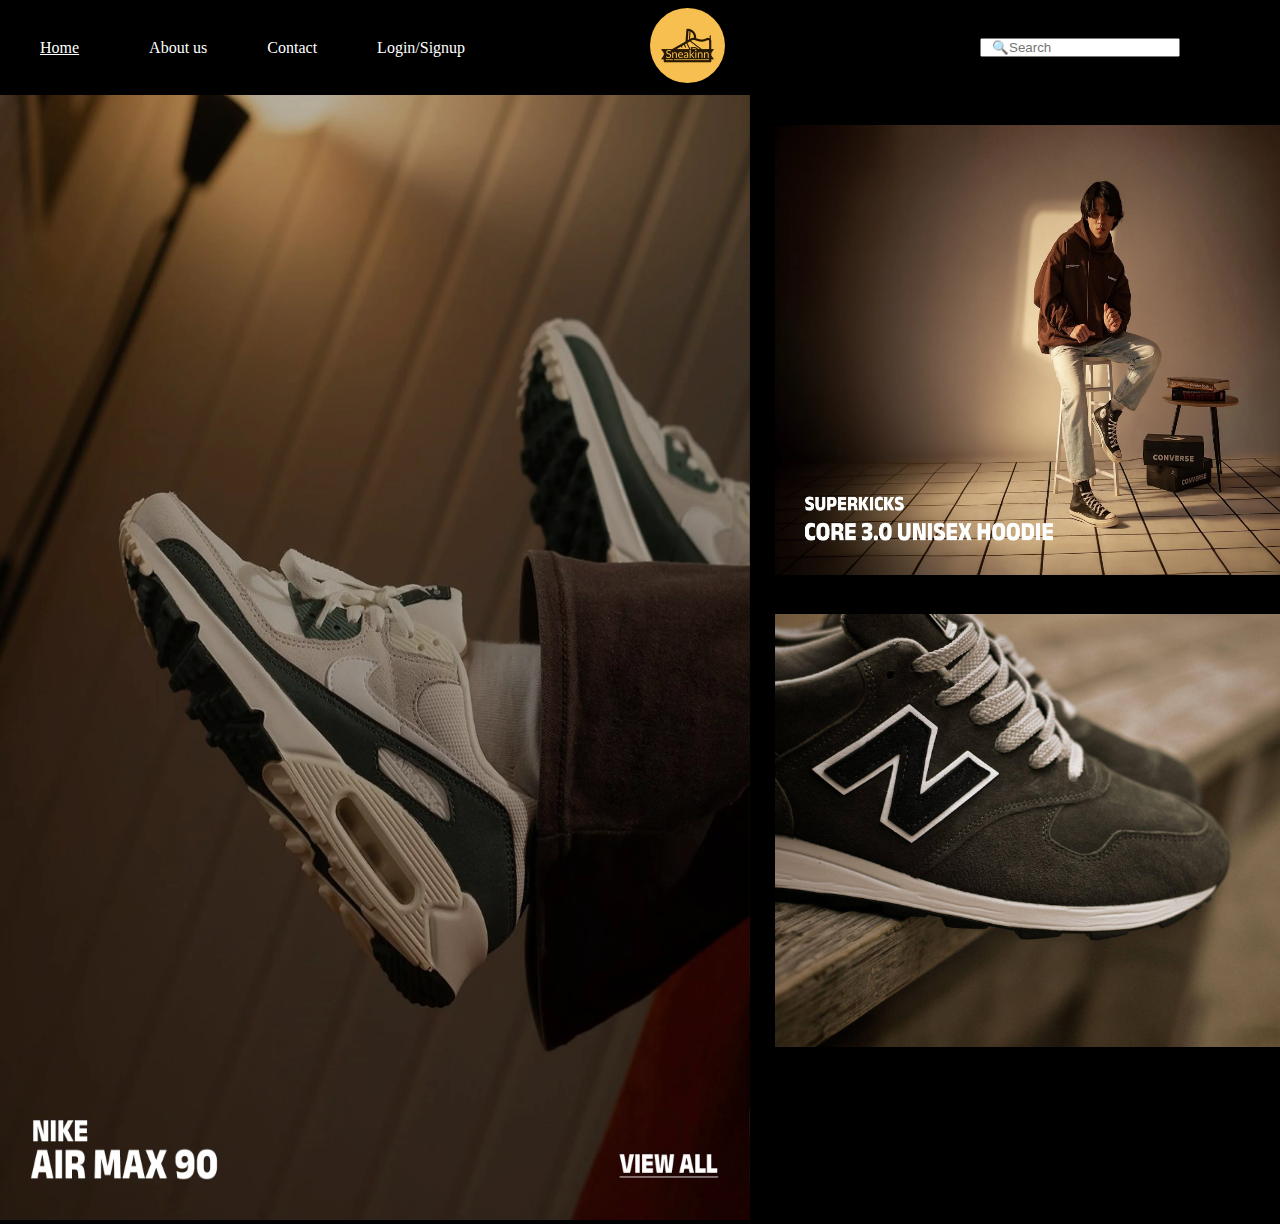
<file: Sneakinn/index.html>
<!DOCTYPE html>
<html lang="en">
    
<head>
    <meta charset="UTF-8">
    <meta name="viewport" content="width=device-width, initial-scale=1.0">
    <title>Sneakinn! Store</title>
    <link rel="stylesheet" href="sneakinn.css">
    <link rel="stylesheet" href="https://cdnjs.cloudflare.com/ajax/libs/font-awesome/6.5.1/css/all.min.css"
        integrity="sha512-DTOQO9RWCH3ppGqcWaEA1BIZOC6xxalwEsw9c2QQeAIftl+Vegovlnee1c9QX4TctnWMn13TZye+giMm8e2LwA=="
        crossorigin="anonymous" referrerpolicy="no-referrer" />
</head>
<header>
    <nav class="navbar">
        <div class="buttons">
            <a href="index.html" class="Home">Home</a>
            <a href="Aboutus.html" class="Aboutus">About us</a>
            <a href="contact.html" class="Contact">Contact</a>
            <a class="login" href="login.html">Login/Signup </a>
        </div>
        <a href="index.html"><img src="Sneakinn-logos.jpeg" alt="" class="logo" height="75px"></a>

        <div class="box">
            <input type="text" name="" id="" placeholder="🔍Search" class="search">
            <!-- <a href="cart.html"><img src="cart.png" alt="" height="25px" class="cart"></a> -->
        </div>
    </nav>
</header>
<body>
    <!-- <i class="fa-solid fa-user"></i> -->
    <div class="container">
        <div class="A">
            <a href="nike.html"><img src="1.webp" alt=""></a>
        </div>
        <div class="side">
            <div class="C">
                <a href="Converse.html"><img src="converse.webp" alt=""></a>
            </div>
            <div class="B">
                <a href="Newbalance.html"><img src="NB.jpg" alt=""></a>
            </div>
        </div>
    </div>
</body>
<footer>
</footer>
</html>
</file>
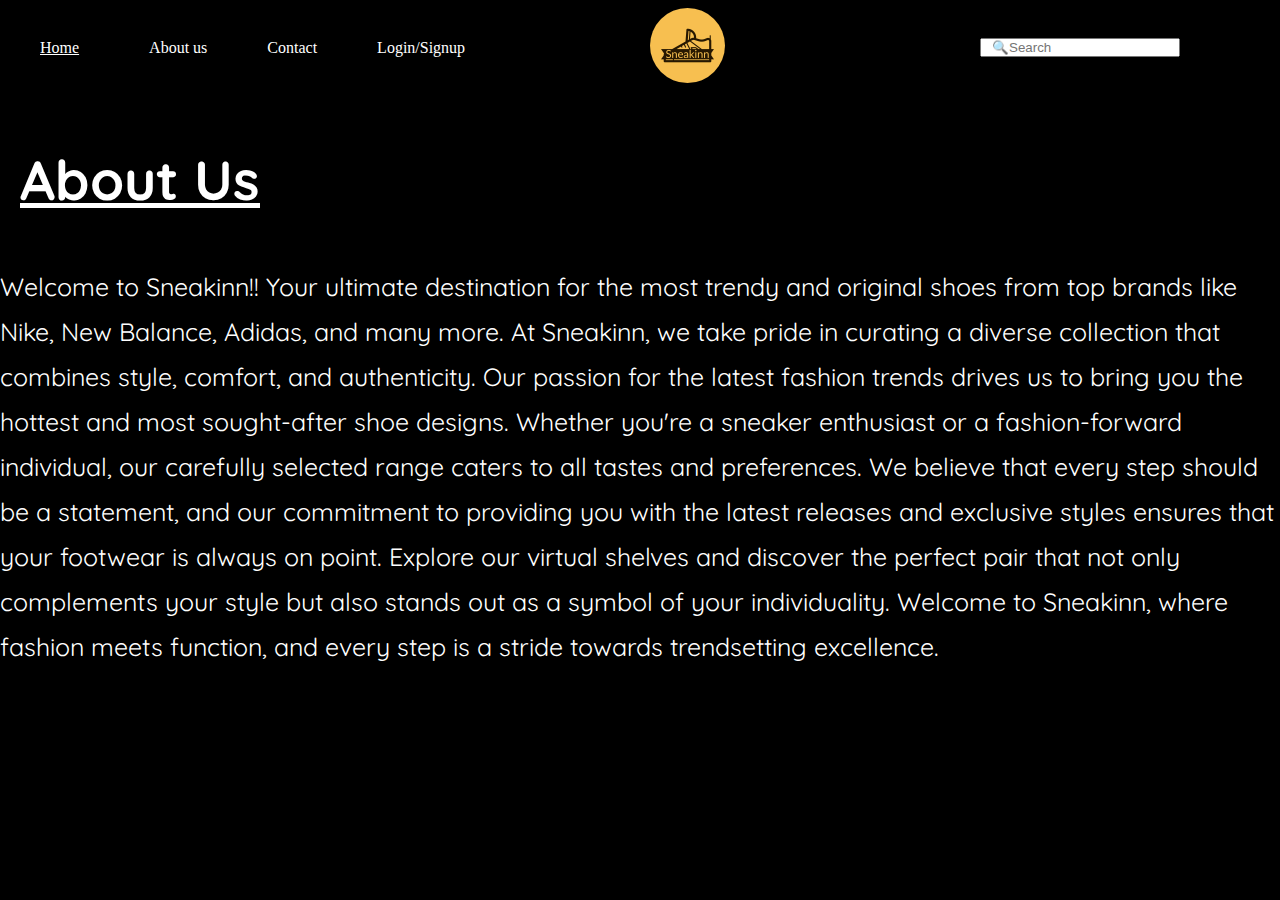
<file: Sneakinn/Aboutus.html>
<!DOCTYPE html>
<html lang="en">

<head>
    <meta charset="UTF-8">
    <meta name="viewport" content="width=device-width, initial-scale=1.0">
    <title>Document</title>
    <link rel="stylesheet" href="sneakinn.css">
    <style>
        @import url('https://fonts.googleapis.com/css2?family=Chakra+Petch:ital,wght@0,300;0,400;0,500;0,600;0,700;1,300;1,400;1,500;1,600;1,700&family=Quicksand:wght@300..700&display=swap');

        h1 {
            color: white;
            font-size: 55px;
            font-family: "Quicksand", sans-serif;
            padding: 50px 20px;
        }

        .para {
            color: white;
            font-size: 25px;
            font-family: "Quicksand", sans-serif;
            line-height: 3ch;
        }
    </style>
</head>
<header>
    <nav class="navbar">
        <div class="buttons">
            <a href="index.html" class="Home">Home</a>
            <a href="Aboutus.html" class="Aboutus">About us</a>
            <a href="contact.html" class="Contact">Contact</a>
            <a class="login" href="login.html">Login/Signup </a>
        </div>

        <a href="index.html"><img src="Sneakinn-logos.jpeg" alt="" class="logo" height="75px"></a>

        <div class="box">
            <input type="text" name="" id="" placeholder="🔍Search" class="search">
            <!-- <a href="cart.html"><img src="cart.png" alt="" height="25px" class="cart"></a> -->
        </div>
    </nav>
</header>

<body>
    <h1 style="text-decoration: underline;">About Us</h1>
    <div class="para">
        Welcome to Sneakinn!! Your ultimate destination for the most trendy and original shoes from top brands like
        Nike, New Balance, Adidas, and many more. At Sneakinn, we take pride in curating a diverse collection that
        combines style, comfort, and authenticity. Our passion for the latest fashion trends drives us to bring you the
        hottest and most sought-after shoe designs. Whether you're a sneaker enthusiast or a fashion-forward individual,
        our carefully selected range caters to all tastes and preferences. We believe that every step should be a
        statement, and our commitment to providing you with the latest releases and exclusive styles ensures that your
        footwear is always on point. Explore our virtual shelves and discover the perfect pair that not only complements
        your style but also stands out as a symbol of your individuality. Welcome to Sneakinn, where fashion meets
        function, and every step is a stride towards trendsetting excellence.
    </div>
</body>
</html>
</file>
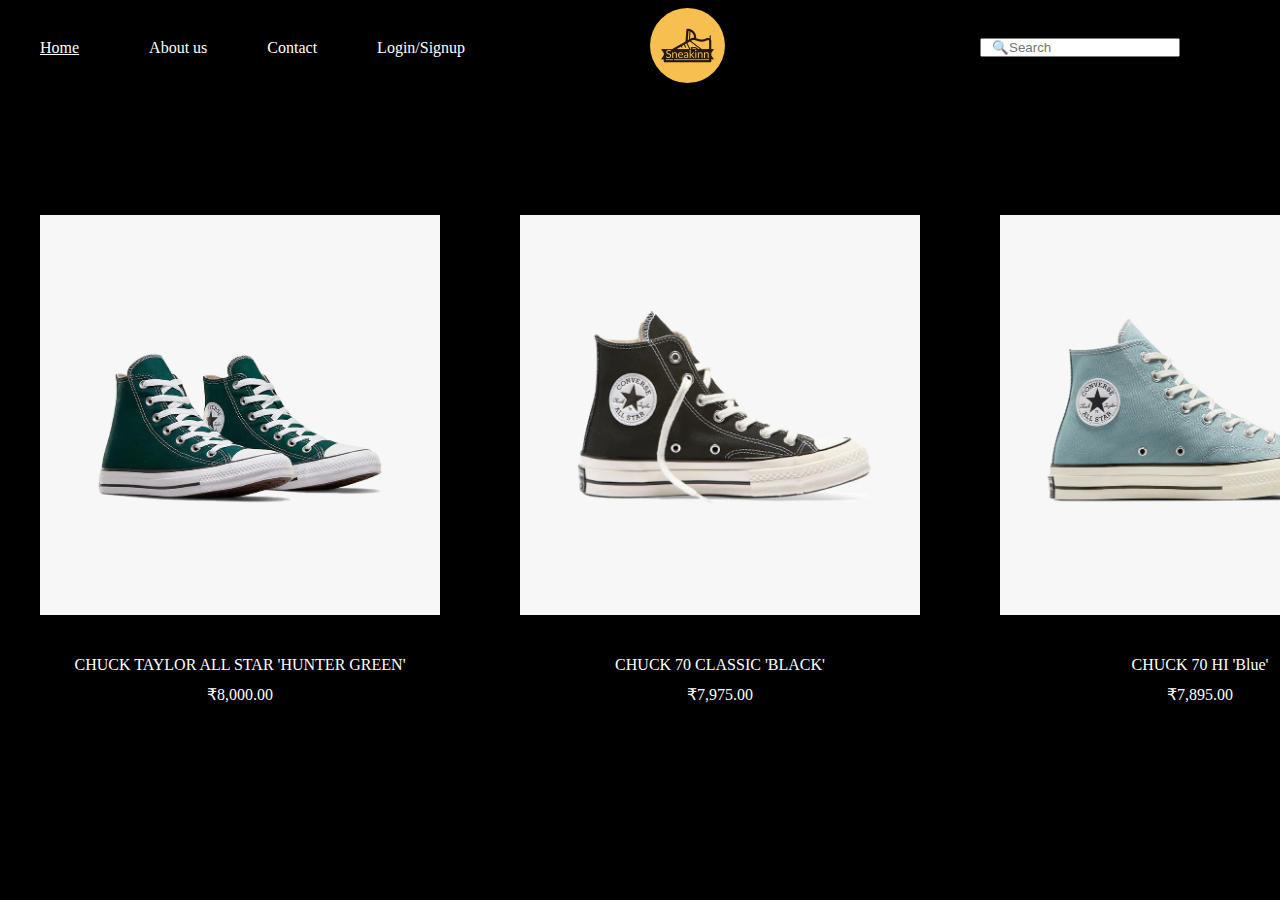
<file: Sneakinn/Converse.html>
<!DOCTYPE html>
<html lang="en">

<head>
    <meta charset="UTF-8">
    <meta name="viewport" content="width=device-width, initial-scale=1.0">
    <title>Document</title>
    <link rel="stylesheet" href="sneakinn.css">
    <link rel="stylesheet" href="https://cdnjs.cloudflare.com/ajax/libs/font-awesome/6.5.1/css/all.min.css"
        integrity="sha512-DTOQO9RWCH3ppGqcWaEA1BIZOC6xxalwEsw9c2QQeAIftl+Vegovlnee1c9QX4TctnWMn13TZye+giMm8e2LwA=="
        crossorigin="anonymous" referrerpolicy="no-referrer" />
    <style>
        .air {
            width: 400px;
            /* padding: 35px; */
            margin: 35px;
            margin-top: 75px;
            /* border: 1px solid white;   */
        }

        .first {
            color: white;
            /* text-align: center; */

            /* border: 1px solid whitesmoke; */
            margin: 5px;
            display: grid;
            /* grid-template-columns: 100px 100px 100px;
                flex-direction: row; */
            justify-content: space-between;

        }

        .ft{
            line-height: 30px;
             }
        .cards {
            display: grid;
            grid-template-columns: 100px 100px 100px;
            
        }
/* 
        .air {
            margin: 0;
            padding: 0;
            
        } */
    </style>
</head>
<header>
    <nav class="navbar">
        <div class="buttons">
            <a href="index.html" class="Home">Home</a>
            <a href="Aboutus.html" class="Aboutus"  >About us</a>
            <a href="contact.html" class="Contact" >Contact</a>
            <a class="login"  href="login.html">Login/Signup </a>
        </div>
        <a href="index.html"><img src="Sneakinn-logos.jpeg" alt="" class="logo" height="75px"></a>



        <div class="box">
            <input type="text" name="" id="" placeholder="🔍Search" class="search">
            <!-- <a href="cart.html"><img src="cart.png" alt="" height="25px" class="cart"></a> -->
        </div>
    </nav>
</header>

<body>
    <div class="contain">
        <div class="first">
            <img src="CG.webp" alt="" class="air" style="background-size: cover;">
            <div class="ft">
                CHUCK TAYLOR ALL STAR 'HUNTER GREEN'
                <div class="price">
                    <p>₹8,000.00</p>
                </div>
            </div>

        </div>
        <div class="first">
            <img src="CB.webp" alt="" class="air" style="background-size: cover;">
            <div class="ft">
                CHUCK 70 CLASSIC 
                
                'BLACK'
                <div class="price">
                    <p>₹7,975.00</p>
                </div>
            </div>
        </div>
        <div class="first">
            <img src="CP.webp" alt="" class="air" style="background-size: cover;">
            <div class="ft">
                CHUCK 70 HI
                'Blue'
            <div class="price">
                <p>₹7,895.00</p>
            </div>
            </div>
        </div>
    </div>
</body>

</html>
</file>
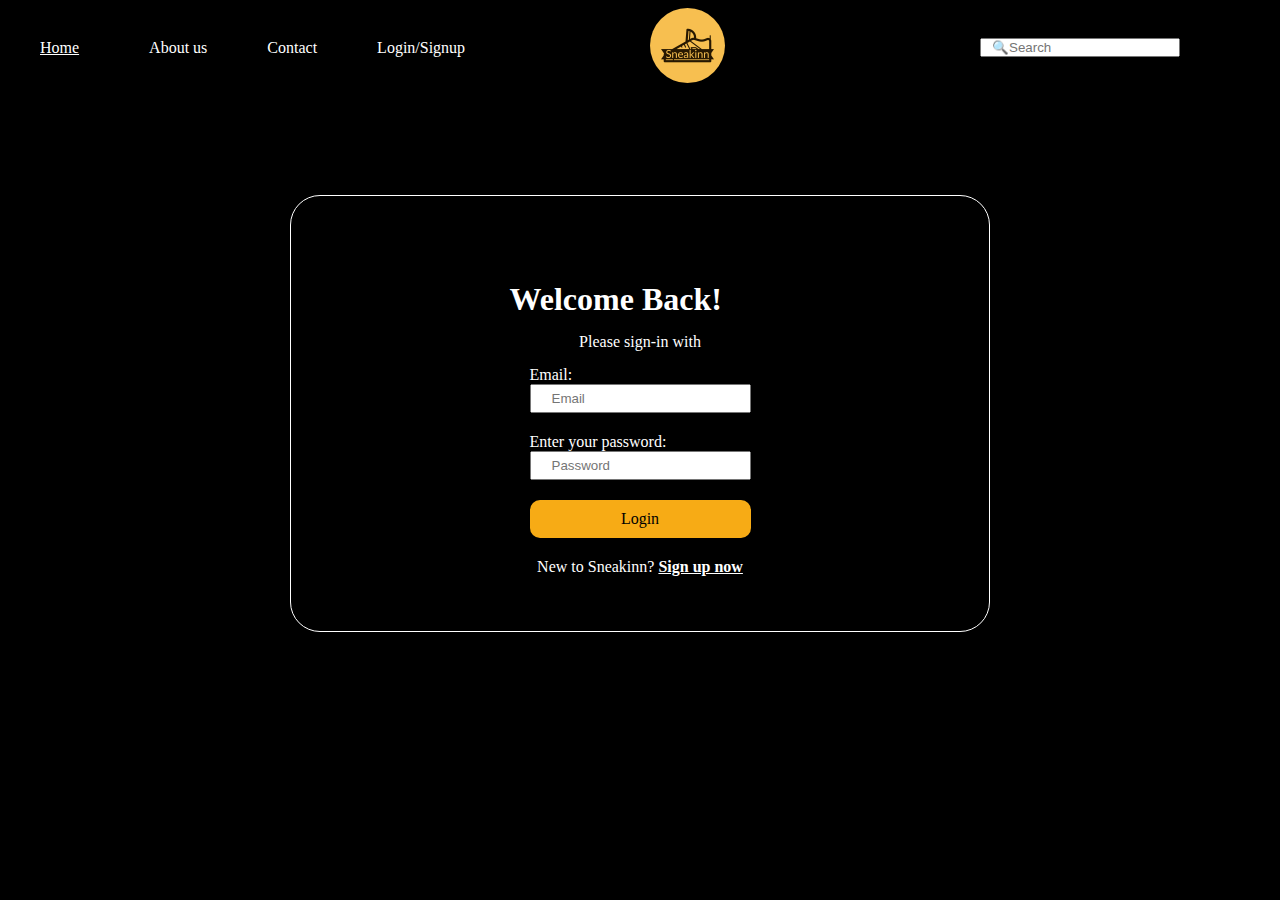
<file: Sneakinn/login.html>
<!DOCTYPE html>
<html lang="en">
<head>
    <meta charset="UTF-8">
    <meta name="viewport" content="width=device-width, initial-scale=1.0">
    <title>Login/Signup</title>
    <link rel="stylesheet" href="sneakinn.css">
    <script src="login.js"></script>
    <script>
        
    </script>
    <style>
        .box{
            display: flex;
            align-items: center;
            justify-content: center;
            direction: column;
            
        }
        .log{
            color: white;
            display: flex;
            align-items: center;
            justify-content: center;
            direction: column;
            border: 1px solid white;
            width: 700px;
            border-radius: 30px;
        }
        .heading{
            margin-top: 80px;
            padding: 5px;
        }
        .sub{
            line-height: 6ch;
            text-align: center;
        }
        .email{
            padding: 0px 20px 20px;
        }
        .inputemail{
            padding: 5px 20px;
        }
        .password{
            padding:0px 20px 20px;
        }
        .inputpassword{
            padding: 5px 20px;
        }
        #sign{
            text-align: center;
            font-weight: bolder;
            color: white;
        }
        .signup{
            text-align: center;
            padding:0px 0px 50px
        }
        .button{
            color: black;
            text-align: center;
            border: 2px solid FF8C00;
            border-radius: 10px;
            background-color:#f7ab15 ;
            padding: 10px;
            margin:0px 20px 20px;
            /* margin-bottom: 60px;*/
        }
        .button:hover{
            background-color: #f2bc4f;
        }
    </style>
</head>
<header>
    <nav class="navbar">
        <div class="buttons">
            <a href="index.html" class="Home">Home</a>
            <a href="Aboutus.html" class="Aboutus"  >About us</a>
            <a href="contact.html" class="Contact" >Contact</a>
            <a class="login"  href="login.html">Login/Signup </a>
        </div>
        <a href="index.html"><img src="Sneakinn-logos.jpeg" alt="" class="logo" height="75px" ></a>

        <div class="box">
            <input type="text" name="" id="" placeholder="🔍Search" class="search">
            <!-- <a href="cart.html"><img src="cart.png" alt="" height="25px" class="cart"></a> --> 
        </div>
    </nav>
</header>
<body>
    <div class="box">
        <div class="log">
            <div class="heading">
                <h1>
                    Welcome Back!
                </h1>
                <div class="sub">
                    Please sign-in with
                </div>
                <div class="email">
                    Email:
                    <br>
                    <input type="text" id="email" placeholder="Email" class="inputemail">
                </div>
                <div class="password">
                    Enter your password:
                    <br>
                    <input type="password" id="password" placeholder="Password" class="inputpassword">
                </div>
                <div class="button" onclick="validateLogin()">
                    Login
                </div>   
                <div class="signup">New to Sneakinn? <a href="Signup.html" id="sign">Sign up now</a></div>
            </div>   
        </div>
    </div>
</body>
</html>
</file>
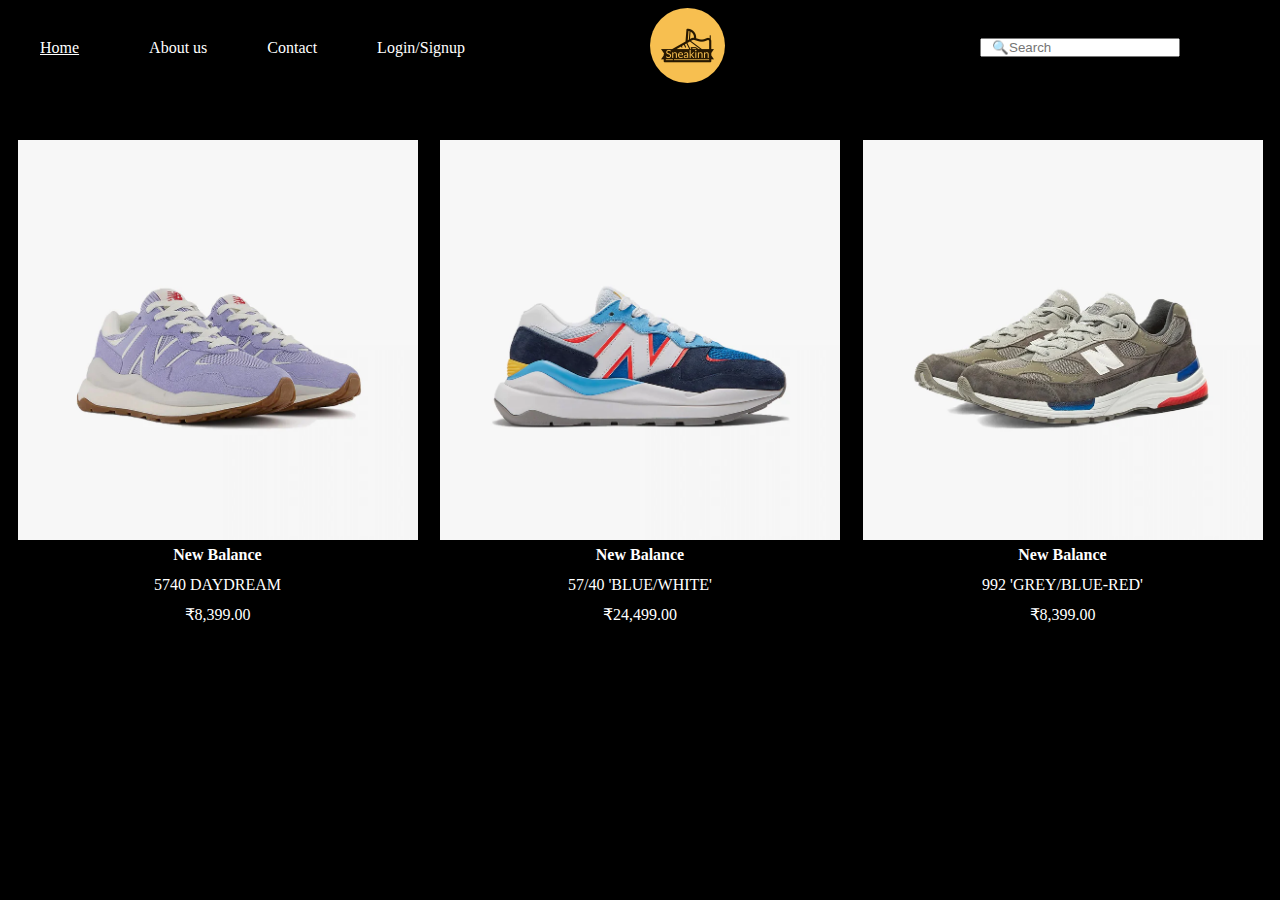
<file: Sneakinn/Newbalance.html>
<!DOCTYPE html>
<html lang="en">
<head>
    <meta charset="UTF-8">
    <meta name="viewport" content="width=device-width, initial-scale=1.0">
    <title>Document</title>
    <link rel="stylesheet" href="sneakinn.css">
    <link rel="stylesheet" href="https://cdnjs.cloudflare.com/ajax/libs/font-awesome/6.5.1/css/all.min.css"
        integrity="sha512-DTOQO9RWCH3ppGqcWaEA1BIZOC6xxalwEsw9c2QQeAIftl+Vegovlnee1c9QX4TctnWMn13TZye+giMm8e2LwA=="
        crossorigin="anonymous" referrerpolicy="no-referrer" />
    <style>
        .air {
            width: 400px;
            margin: 35px;
            margin-top: 75px;
        }
        .first {
            color: white;
            margin: 5px;
            display: grid;
            justify-content: space-between;
        }
        .ft{
            line-height: 30px;
             }
        .cards {
            display: grid;
            grid-template-columns: 100px 100px 100px;
        }
        .air {
            margin: 0;
            padding: 0;  
        }
        .nb{
            font-weight: bolder;
        }
    </style>
</head>
<header>
    <nav class="navbar">
        <div class="buttons">
            <a href="index.html" class="Home">Home</a>
            <a href="Aboutus.html" class="Aboutus"  >About us</a>
            <a href="contact.html" class="Contact" >Contact</a>
            <a class="login"  href="login.html">Login/Signup </a>
        </div>
        <a href="index.html"><img src="Sneakinn-logos.jpeg" alt="" class="logo" height="75px"></a>
        <div class="box">
            <input type="text" name="" id="" placeholder="🔍Search" class="search">
        </div>
    </nav>
</header>
<body>
    <div class="contain">
        <div class="first">
            <img src="NBD.webp" alt="" class="air" style="background-size: cover;">
            <div class="ft">
                <div class="nb" >
                    New Balance
                </div>
                5740 DAYDREAM
                <div class="price">
                    <p>₹8,399.00</p>
                </div>
            </div>
        </div>
        <div class="first">
            <img src="NBB.webp" alt="" class="air" style="background-size: cover;">
            <div class="ft">
                <div class="nb">
                    New Balance
                </div>
                57/40 'BLUE/WHITE'
                <div class="price">
                    <p>₹24,499.00</p>
                </div>
            </div>
        </div>
        <div class="first">
            <img src="NBR.webp" alt="" class="air" style="background-size: cover;">
            <div class="ft">
                <div class="nb">
                    New Balance
                </div>
                992 'GREY/BLUE-RED'
                <div class="price">
                    <p>₹8,399.00</p>
                </div>
            </div>
        </div>
    </div>
</body>
</html>
</file>
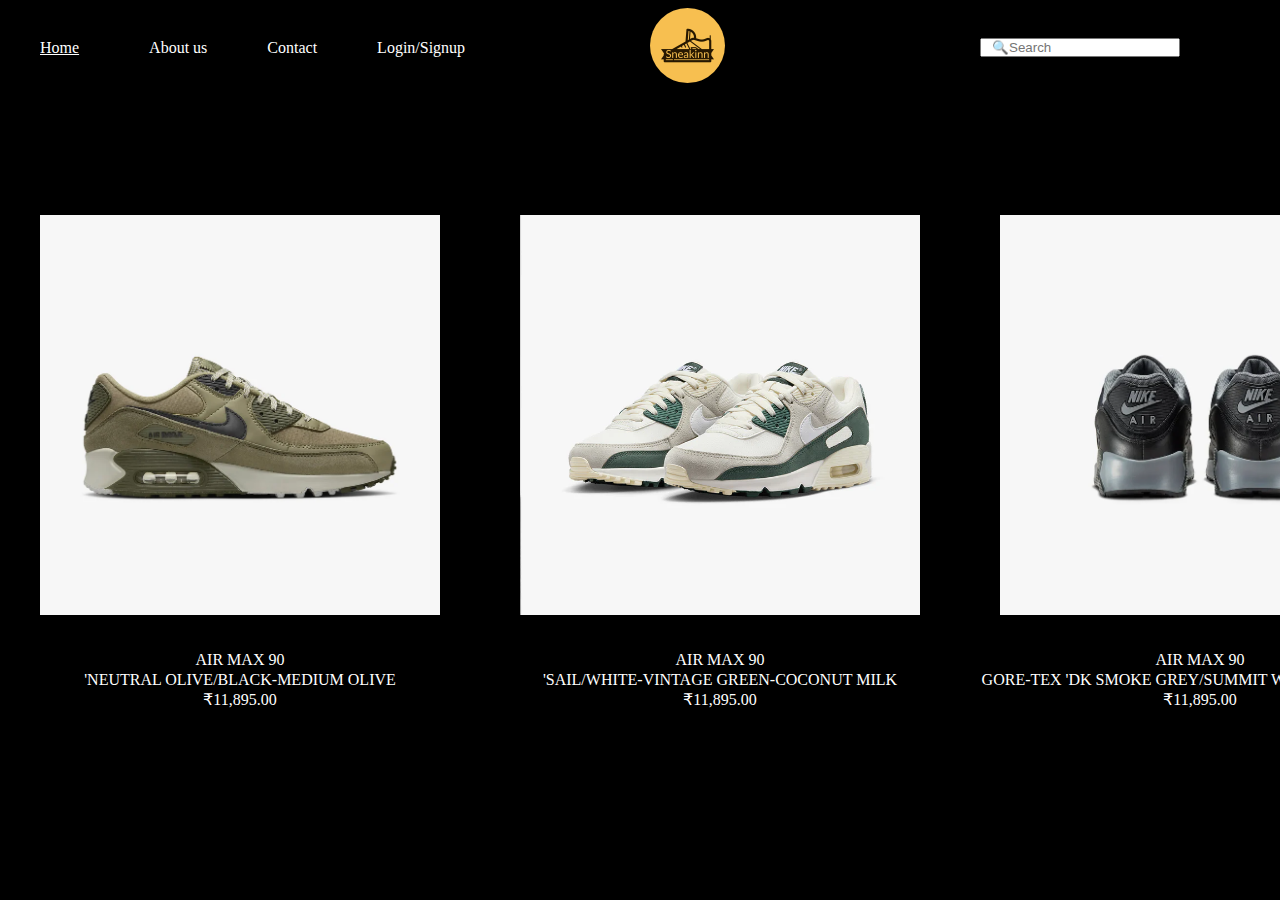
<file: Sneakinn/nike.html>
<!DOCTYPE html>
<html lang="en">
<head>
    <meta charset="UTF-8">
    <meta name="viewport" content="width=device-width, initial-scale=1.0">
    <title>Document</title>
    <link rel="stylesheet" href="sneakinn.css">
    <link rel="stylesheet" href="https://cdnjs.cloudflare.com/ajax/libs/font-awesome/6.5.1/css/all.min.css"
        integrity="sha512-DTOQO9RWCH3ppGqcWaEA1BIZOC6xxalwEsw9c2QQeAIftl+Vegovlnee1c9QX4TctnWMn13TZye+giMm8e2LwA=="
        crossorigin="anonymous" referrerpolicy="no-referrer" />
    <style>
        .air {
            width: 400px;
            margin: 35px;
            margin-top: 75px;
        }
        .first {
            color: white;
            margin: 5px;
            display: grid;
            justify-content: space-between;
        }
        .ft{
            line-height: 20px;
             }
        .cards {
            display: grid;
            grid-template-columns: 100px 100px 100px;
        }
    </style>
</head>
<header>
    <nav class="navbar">
        <div class="buttons">
            <a href="index.html" class="Home">Home</a>
            <a href="Aboutus.html" class="Aboutus"  >About us</a>
            <a href="contact.html" class="Contact" >Contact</a>
            <a class="login"  href="login.html">Login/Signup </a>
        </div>
        <a href="index.html"><img src="Sneakinn-logos.jpeg" alt="" class="logo" height="75px"></a>
        <div class="box">
            <input type="text" name="" id="" placeholder="🔍Search" class="search">
        </div>
    </nav>
</header>
<body>
    <div class="contain">
        <div class="first">
            <img src="nike.jpeg" alt="" class="air" style="background-size: cover;">
            <div class="ft">
                AIR MAX 90
                <br>
                'NEUTRAL OLIVE/BLACK-MEDIUM OLIVE
                <p>₹11,895.00</p>
            </div>
        </div>
        <div class="first">
            <img src="air-max-3.webp" alt="" class="air" style="background-size: cover;">
            <div class="ft">
                AIR MAX 90
                <br>
                'SAIL/WHITE-VINTAGE GREEN-COCONUT MILK
                <p>₹11,895.00</p>
            </div>
        </div>
        <div class="first">
            <img src="3.webp" alt="" class="air" style="background-size: cover;">
            <div class="ft">
                AIR MAX 90
                <br>
                GORE-TEX 'DK SMOKE GREY/SUMMIT WHITE-COOL GREY
                <p>₹11,895.00</p>
            </div>
        </div>
    </div>
</body>
</html>
</file>
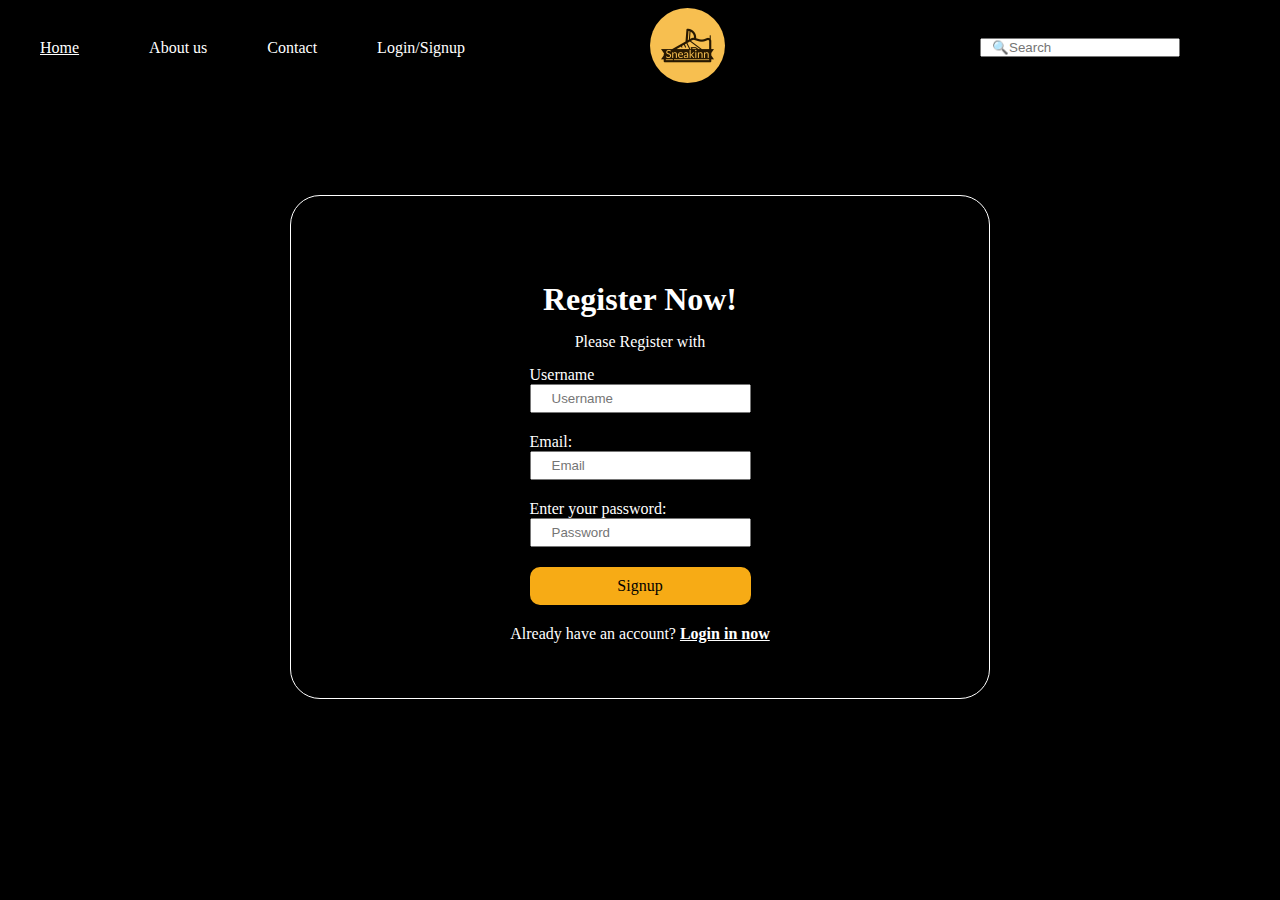
<file: Sneakinn/signup.html>
<!DOCTYPE html>
<html lang="en">
<head>
    <meta charset="UTF-8">
    <meta name="viewport" content="width=device-width, initial-scale=1.0">
    <title>Login/Signup</title>
    <link rel="stylesheet" href="sneakinn.css">
    <script src="signup.js"></script>
    <style>
        .box{
            display: flex;
            align-items: center;
            justify-content: center;
            direction: column;
        }
        .log{
            color: white;
            display: flex;
            align-items: center;
            justify-content: center;
            direction: column;
            border: 1px solid white;
            width: 700px;
            border-radius: 30px;
        }
        .heading{
            margin-top: 80px;
            padding: 5px;
        }
        .sub{
            line-height: 6ch;
            text-align: center;
        }
        .email{
            padding: 0px 20px 20px;
        }
        .inputemail{
            padding: 5px 20px;
        }
        .password{
            padding:0px 20px 20px;
        }
        .inputpassword{
            padding: 5px 20px;
        }
        #sign{
            text-align: center;
            font-weight: bolder;
            color: white;
        }
        .signup{
            text-align: center;
            padding:0px 0px 50px
        }
        .button{
            color: black;
            text-align: center;
            border: 2px solid FF8C00;
            border-radius: 10px;
            background-color:#f7ab15 ;
            padding: 10px;
            margin:0px 20px 20px;
        }
        .button:hover{
            background-color: #f2bc4f;
        }
        h1{
            text-align: center;
        }
    </style>
</head>
<header>
    <nav class="navbar">
        <div class="buttons">
            <a href="index.html" class="Home">Home</a>
            <a href="Aboutus.html" class="Aboutus"  >About us</a>
            <a href="contact.html" class="Contact" >Contact</a>
            <a class="login"  href="login.html">Login/Signup </a>
        </div>
        <a href="index.html"><img src="Sneakinn-logos.jpeg" alt="" class="logo" height="75px" ></a>
        <div class="box">
            <input type="text" name="" id="" placeholder="🔍Search" class="search">
            <!-- <a href="cart.html"><img src="cart.png" alt="" height="25px" class="cart"></a> --> 
        </div>
    </nav>
</header>
<body>
    <div class="box">
        <div class="log">
            <div class="heading">
                <h1>
                    Register Now!
                </h1>
                <div class="sub">
                    Please Register with
                </div>
                <div class="email">
                    Username
                    <br>
                    <input type="text" id="username" placeholder="Username" class="inputemail">
                </div>
                <div class="email">
                    Email:
                    <br>
                    <input type="text" id="email" placeholder="Email" class="inputemail">
                </div>
                <div class="password">
                    Enter your password:
                    <br>
                    <input type="password" id="password" placeholder="Password" class="inputpassword">
                </div>
                <div class="button" onclick="validateSignup()">
                    Signup
                </div>   
                <div class="signup">Already have an account? <a href="login.html" id="sign">Login in now</a></div>
            </div>   
        </div>
    </div>
</body>
</html>
</file>
<file: Sneakinn/sneakinn.css>
*{
    margin: 0;
    padding: 0;
    box-sizing: border-box;
}
body{
    background-color: black;
}
.navbar{
    background-color:black;
    height: 95px;
    display: flex;
    flex-direction: row;
    align-items: center;
    justify-content: space-between;
    /* justify-content: start; */
    text-align: center;

}
header{
    position: sticky;
    top: 0;
}
.search{
    width: 200px;
    padding: 0px 10px;
}
.logo{
    border-radius: 50px;
}

.buttons{
    display: flex;
    flex-direction: row;  
}

.Home{
    color: white; 
    padding: 40px;  
    text-decoration: none;
}
.Aboutus{
    color: white; 
    padding: 40px 30px; 
    text-decoration: none;
}
.Contact{
    color: white; 
    padding: 40px 30px; 
    text-decoration: none;
}
.login{
    color: white;
    padding: 40px 30px;
    text-decoration: none;
}
.box{
    margin: 100px;
}

.container{
    display: flex;
}
.A img{
    height:100px;
    width: 750px;
    height: 125vh;
    /* border: 1px solid white;
    border-radius: 20px; */
}
.B img{
    margin: 25px;
    
    /* height: 600px; */
    width: 650px;
    /* border: 1px solid white;
    border-radius: 20px; */
}
.C img{
    margin: 10px 25px;
    margin-top: 30px;
    /* margin-left: 135px; */
    height: 450px;
    width: 650px;  
    /* border: 1px solid white;
    border-radius: 20px; */
}

.contain{
    display: flex;
    /* flex-direction: column; */
    /* align-content: center; */
    margin-top: 40px;
    /* gap: 40px; */

    justify-content: center;
    justify-content: space-evenly;
}
.ft{
    text-align: center;
}
.Home:hover{
    text-decoration:underline white ;
}
.Aboutus:hover{
    text-decoration:underline white ;
}
.login:hover{
    text-decoration:underline white ;
}
.Contact:hover{
    text-decoration:underline white ;
}
.B img:hover{
    box-shadow: 2px 2px white;
}
.A img:hover{
    box-shadow: 2px 2px white;
}
.C img:hover{
    box-shadow: 2px 2px white;
}
</file>
